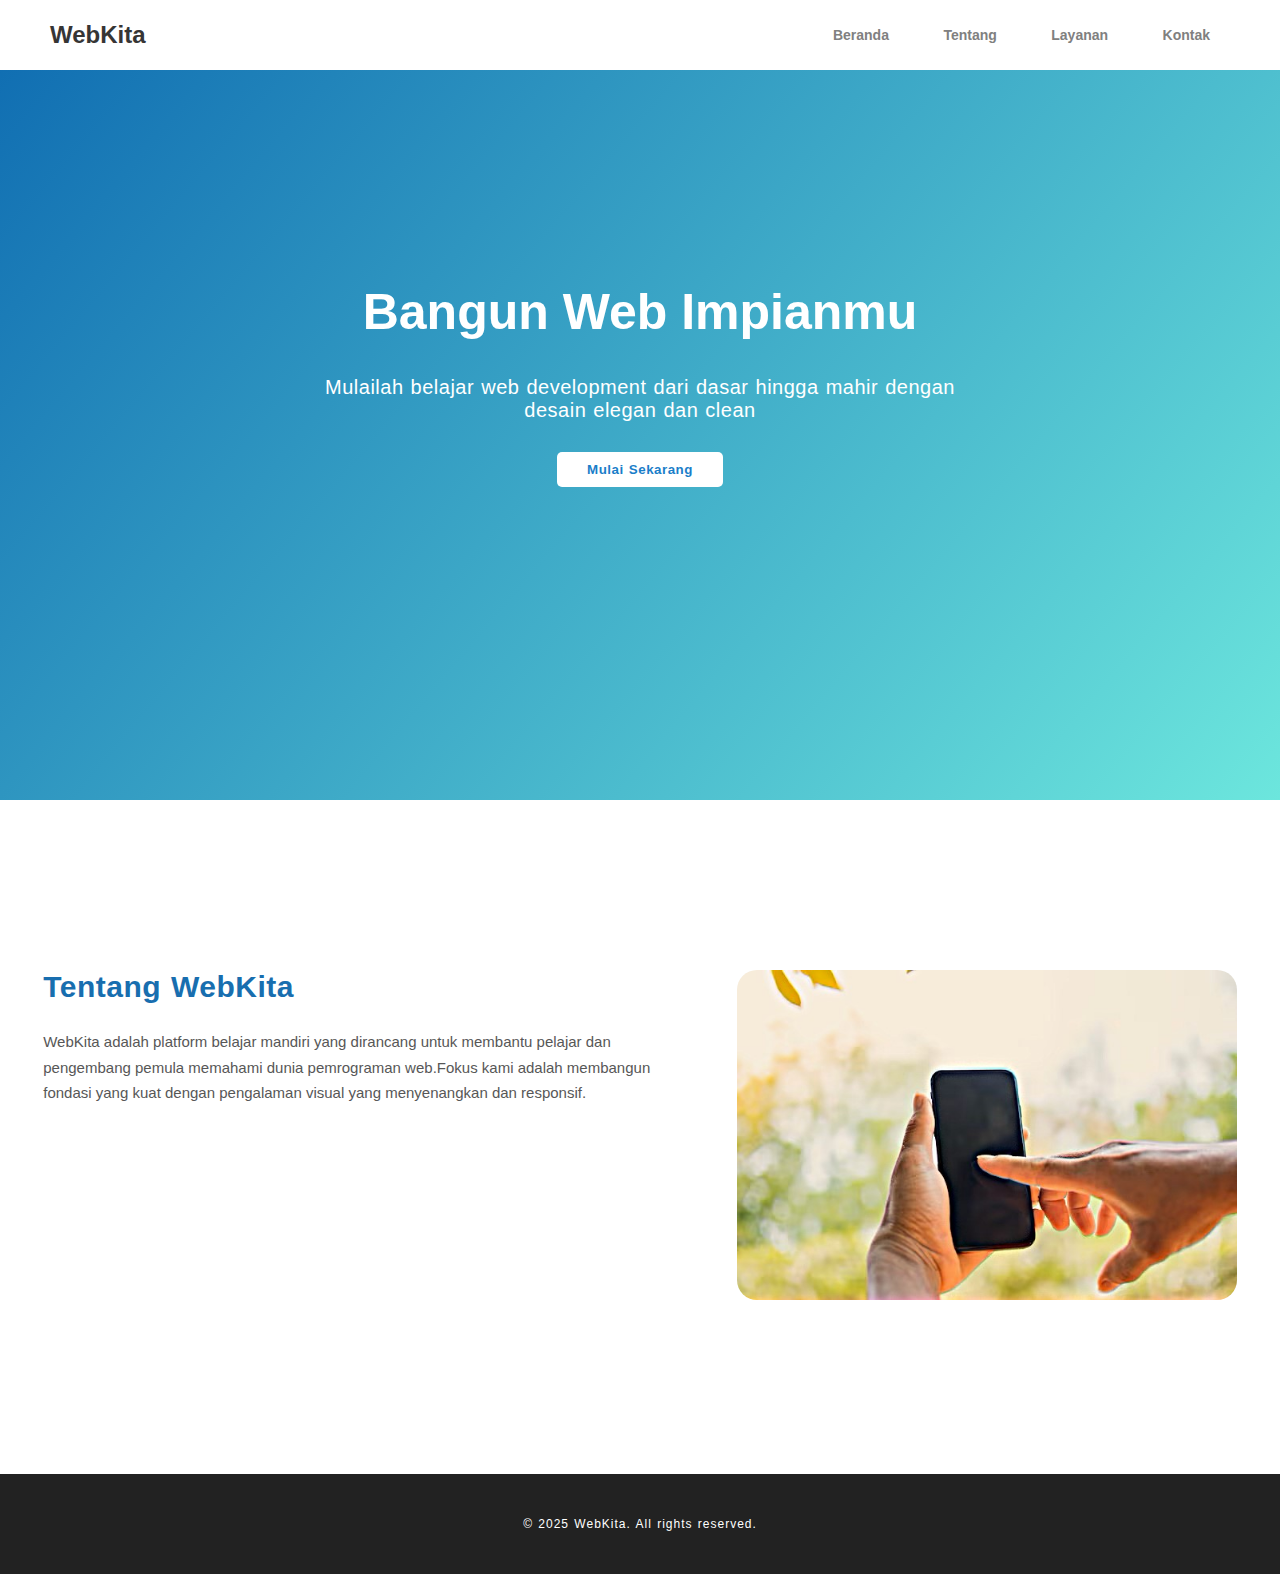
<file: index.html>
<!DOCTYPE html>
<html lang="en">
<head>
    <meta charset="UTF-8">
    <meta name="viewport" content="width=device-width, initial-scale=1.0">
    <title>Slicing UI Akhir</title>
    <link rel="stylesheet" href="style.css">
</head>
<body>
    <header>
        <h2>WebKita</h2>
        <nav>
            <ul>
                <li><a href="index.html">Beranda</a></li>
                <li><a href="tentang.html">Tentang</a></li>
                <li><a href="">Layanan</a></li>
                <li><a href="">Kontak</a></li>
            </ul>
        </nav>
    </header>
    <section class="home-section">
        <div class="home">
            <h1>Bangun Web Impianmu</h1>
            <p>Mulailah belajar web development dari dasar hingga mahir dengan<br>desain elegan dan clean</p>
            <button>Mulai Sekarang</button>
        </div>
    </section>
    <section class="about-section">
        <div class="kiri">
            <h2>Tentang WebKita</h2>
            <p>WebKita adalah platform belajar mandiri yang dirancang untuk membantu pelajar dan <br> pengembang pemula memahami dunia pemrograman web.Fokus kami adalah membangun <br> fondasi yang kuat dengan pengalaman visual yang menyenangkan dan responsif.
            </p>
        </div>
        <div class="kanan">
            <img src="image/hand-holding-smart-phone-nature-background_33811-135.jpg" alt="">
        </div>
    </section>
    <footer>
        <p>&copy; 2025 WebKita. All rights reserved.</p>
    </footer>
</body>
</html>
</file>
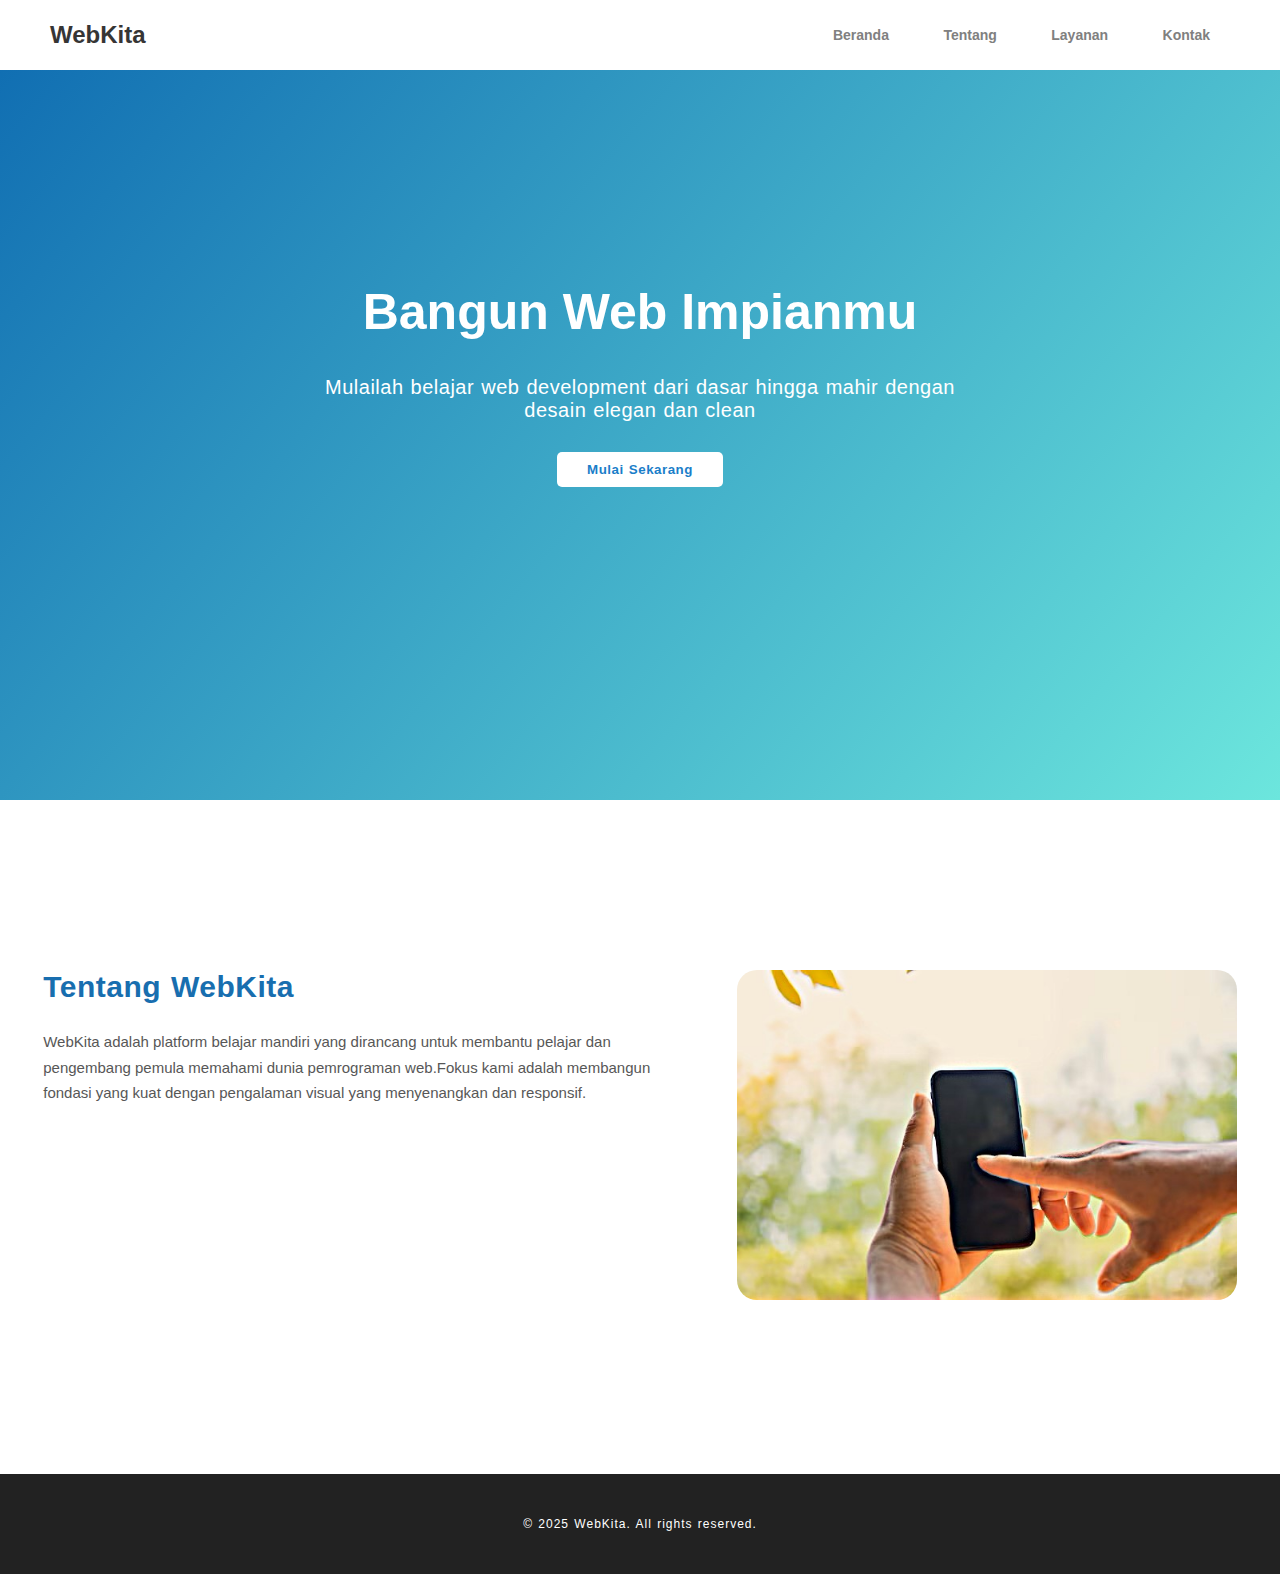
<file: index-beranda.html>
<!DOCTYPE html>
<html lang="en">
<head>
    <meta charset="UTF-8">
    <meta name="viewport" content="width=device-width, initial-scale=1.0">
    <title>Slicing UI Akhir</title>
    <link rel="stylesheet" href="style.css">
</head>
<body>
    <header>
        <h2>WebKita</h2>
        <nav>
            <ul>
                <li><a href="index-beranda.html">Beranda</a></li>
                <li><a href="index-tentang.html">Tentang</a></li>
                <li><a href="">Layanan</a></li>
                <li><a href="">Kontak</a></li>
            </ul>
        </nav>
    </header>
    <section class="home-section">
        <div class="home">
            <h1>Bangun Web Impianmu</h1>
            <p>Mulailah belajar web development dari dasar hingga mahir dengan<br>desain elegan dan clean</p>
            <button>Mulai Sekarang</button>
        </div>
    </section>
    <section class="about-section">
        <div class="kiri">
            <h2>Tentang WebKita</h2>
            <p>WebKita adalah platform belajar mandiri yang dirancang untuk membantu pelajar dan <br> pengembang pemula memahami dunia pemrograman web.Fokus kami adalah membangun <br> fondasi yang kuat dengan pengalaman visual yang menyenangkan dan responsif.
            </p>
        </div>
        <div class="kanan">
            <img src="image/hand-holding-smart-phone-nature-background_33811-135.jpg" alt="">
        </div>
    </section>
    <footer>
        <p>&copy; 2025 WebKita. All rights reserved.</p>
    </footer>
</body>
</html>
</file>
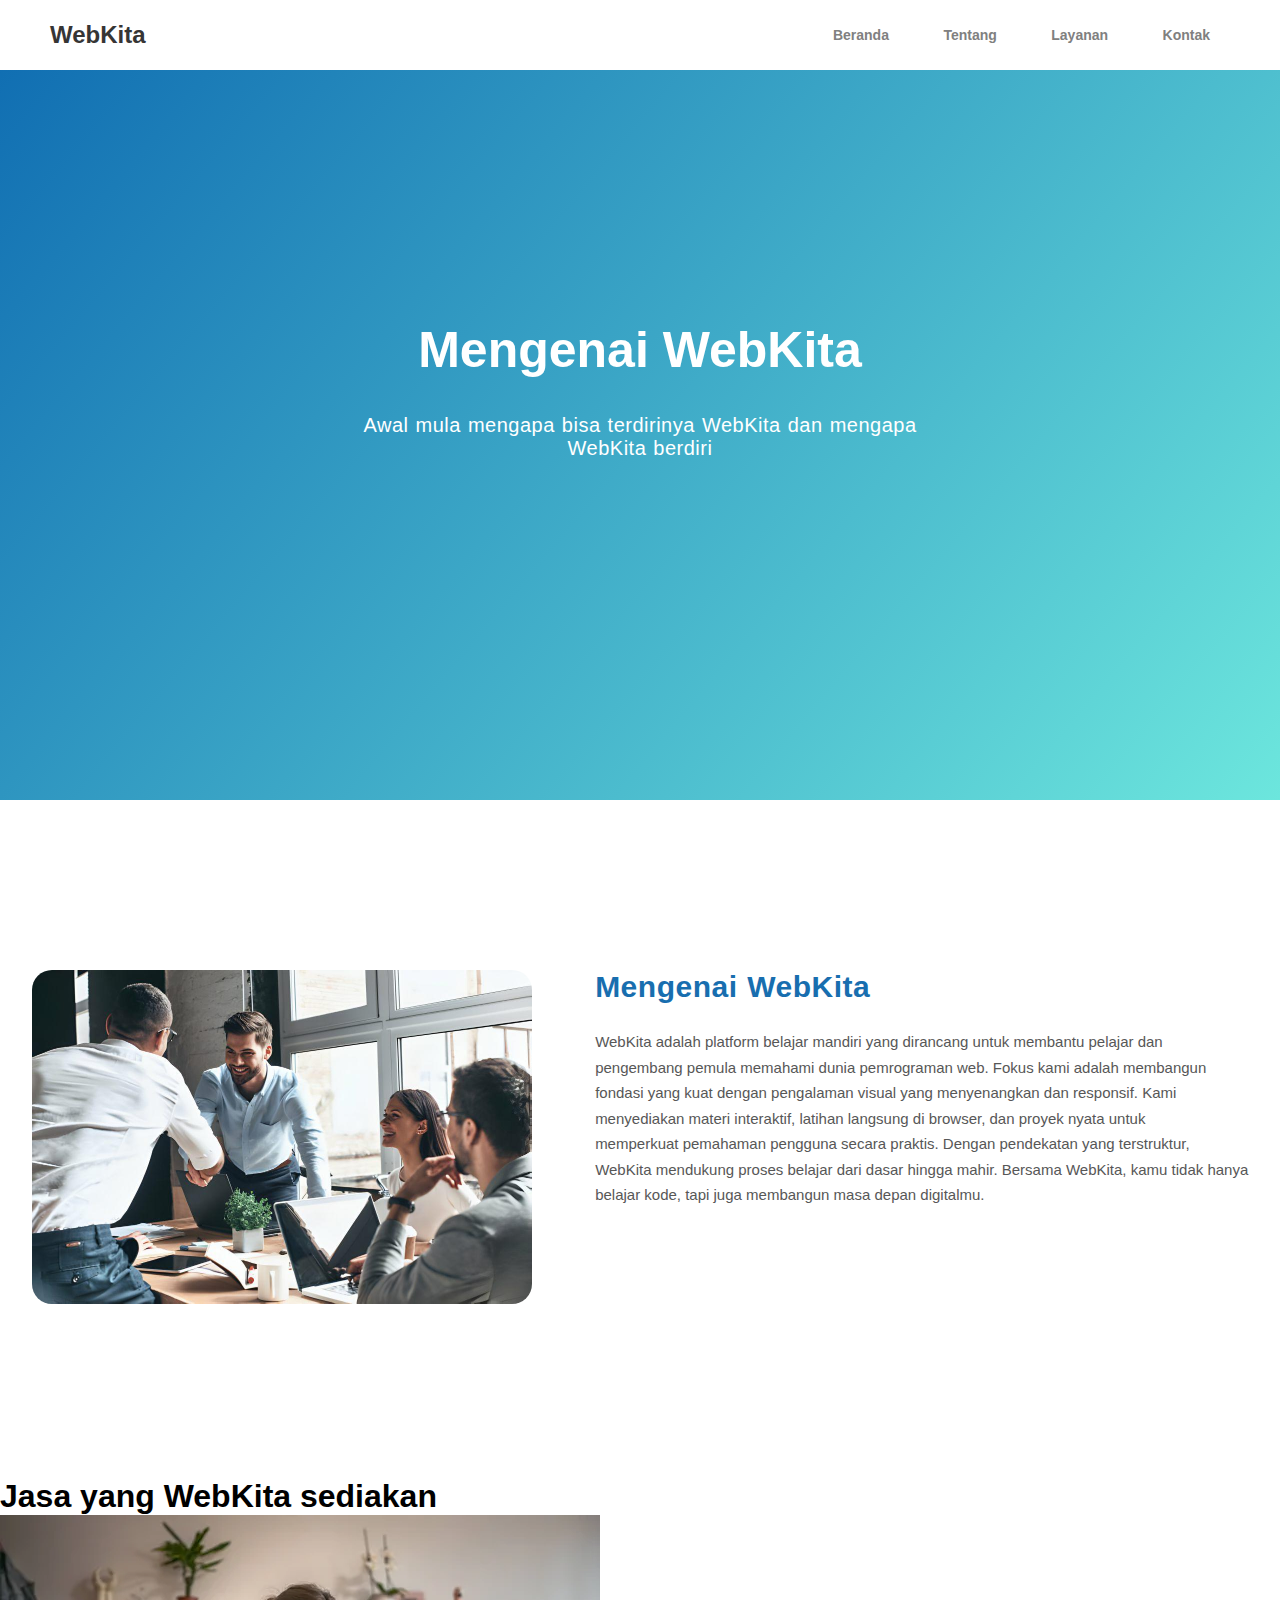
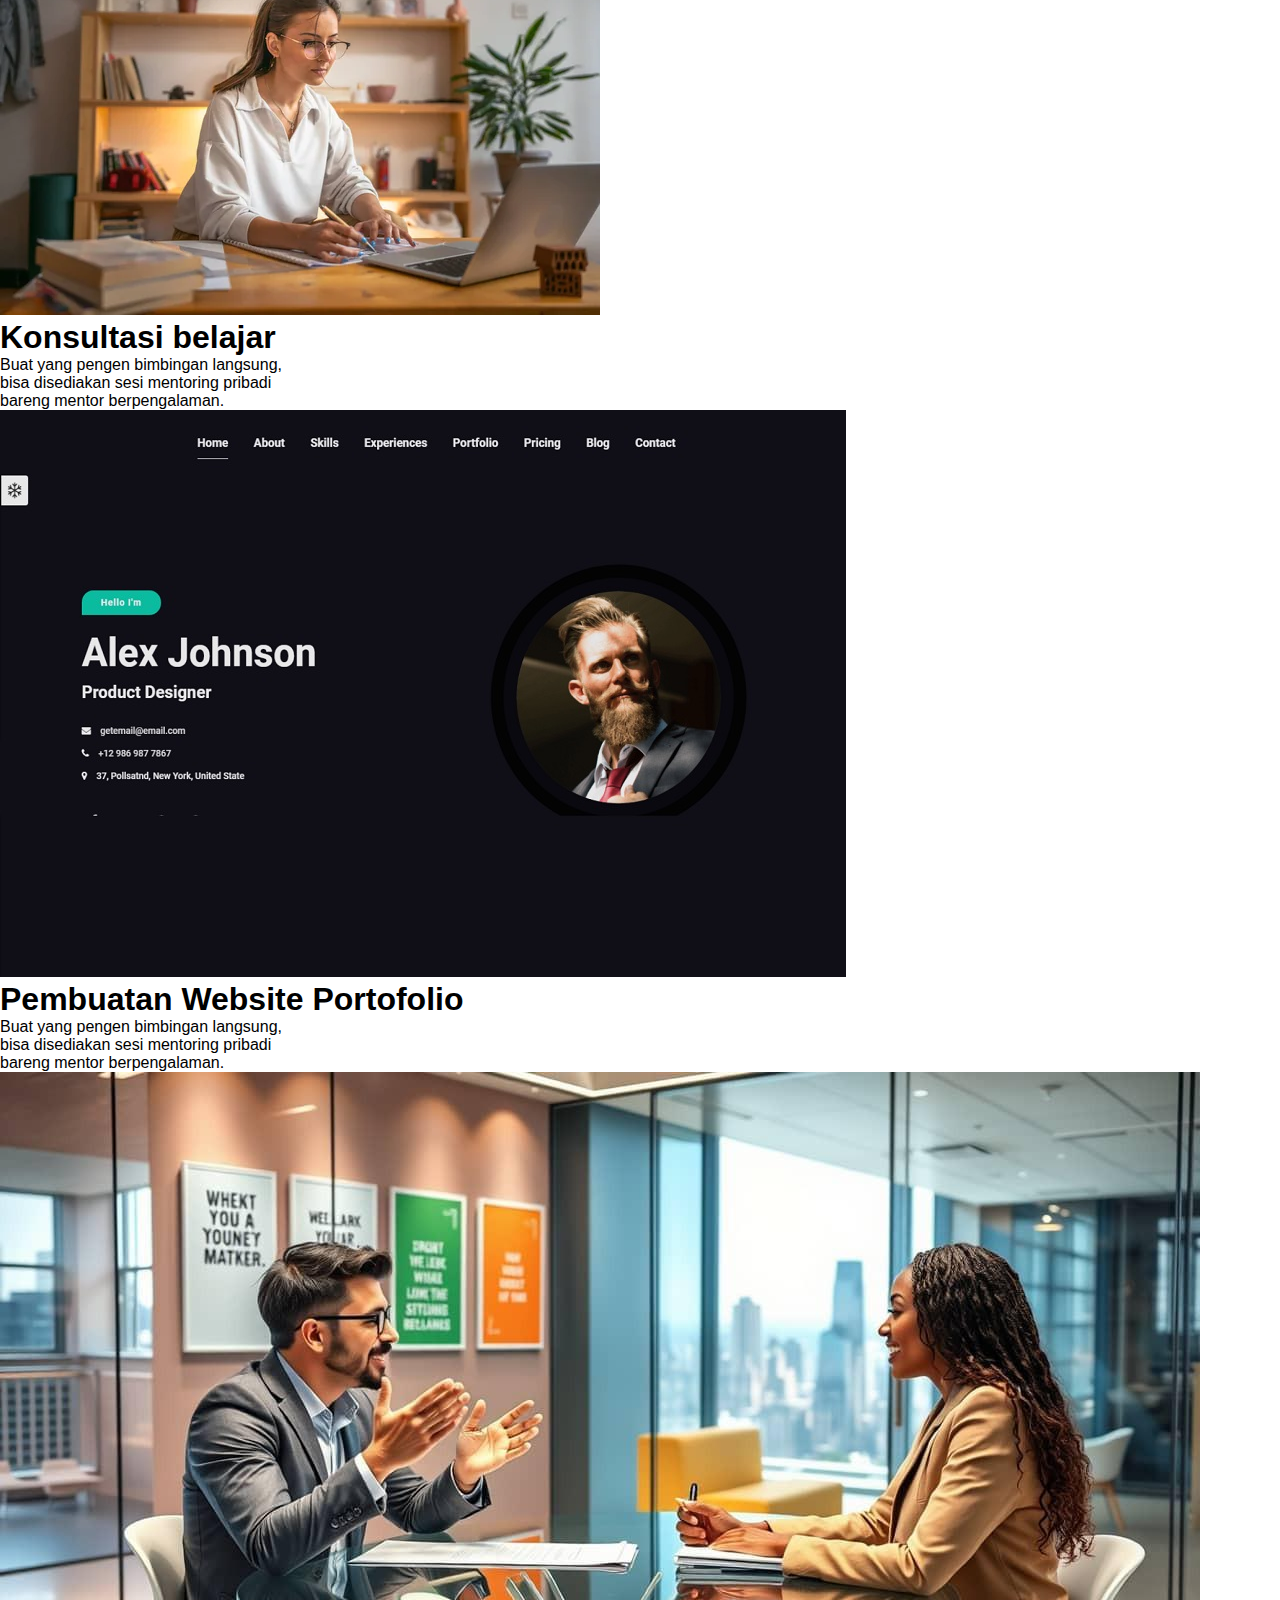
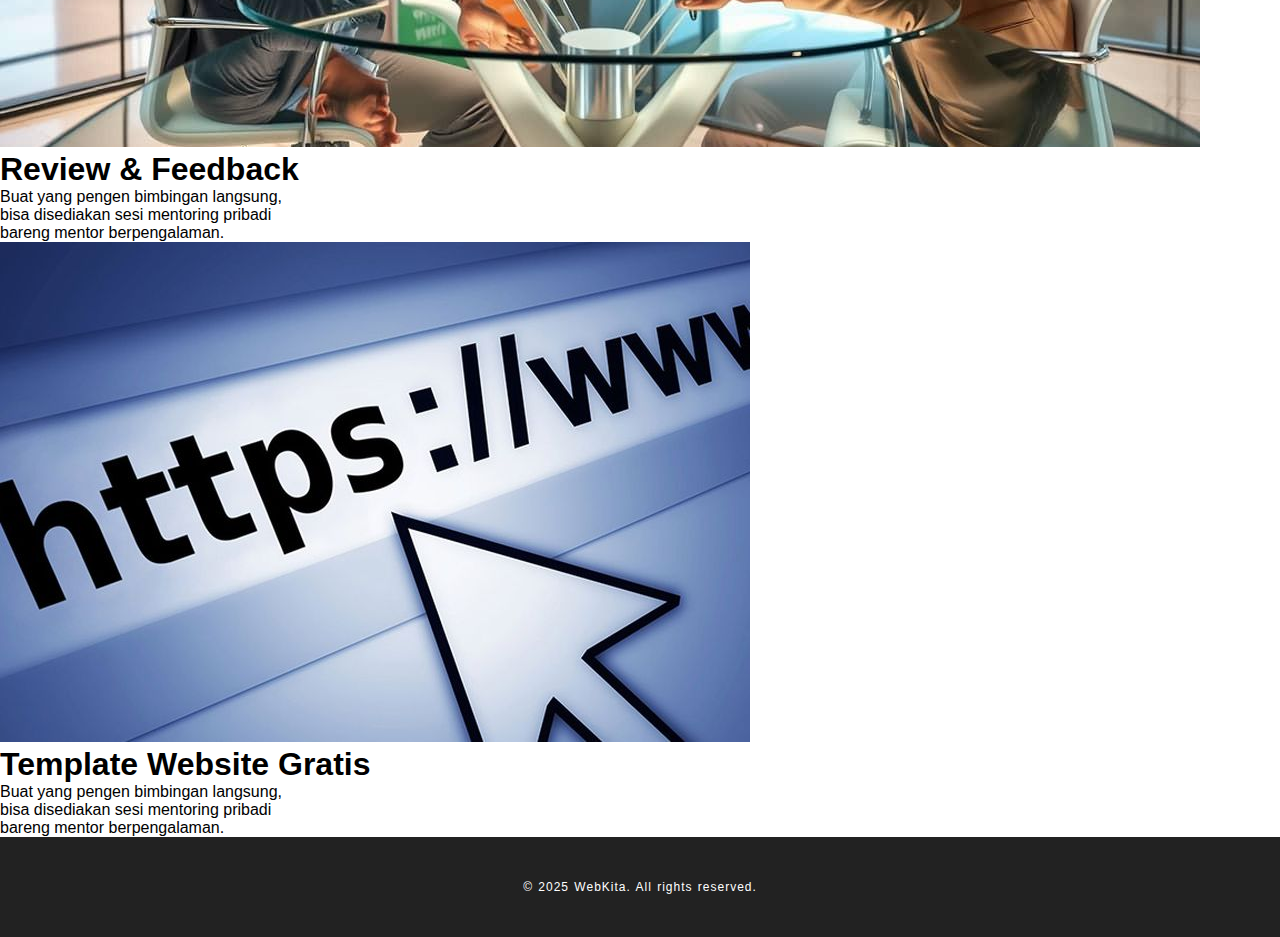
<file: index-tentang.html>
<!DOCTYPE html>
<html lang="en">
<head>
    <meta charset="UTF-8">
    <meta name="viewport" content="width=device-width, initial-scale=1.0">
    <title>Menganai WebKita</title>
    <link rel="stylesheet" href="style.css">
</head>
<body>
    <header>
        <h2>WebKita</h2>
        <nav>
            <ul>
                <li><a href="index-beranda.html">Beranda</a></li>
                <li><a href="index-tentang.html">Tentang</a></li>
                <li><a href="">Layanan</a></li>
                <li><a href="">Kontak</a></li>
            </ul>
        </nav>
    </header>
    <section class="home-section">
        <div class="home">
            <h1>Mengenai WebKita</h1>
            <p>Awal mula mengapa bisa terdirinya WebKita dan mengapa <br>WebKita berdiri</p>
        </div>
    </section>
    <section class="about-section">
        <div class="kanan">
            <img src="image/humas-indonesia-mengulik-6-tahapan-negosiasi-dalam-komunikasi-bisnis-73.jpeg" alt="">
        </div>
        <div class="kiri">
            <h2>Mengenai WebKita</h2>
            <p>WebKita adalah platform belajar mandiri yang dirancang untuk membantu pelajar dan<br>
                pengembang pemula memahami dunia pemrograman web. Fokus kami adalah membangun <br>
                fondasi yang kuat dengan pengalaman visual yang menyenangkan dan responsif.
                
                Kami <br> menyediakan materi interaktif, latihan langsung di browser, dan proyek nyata
                untuk <br> memperkuat pemahaman pengguna secara praktis. Dengan pendekatan yang terstruktur,<br>
                WebKita mendukung proses belajar dari dasar hingga mahir.
                
                Bersama WebKita, kamu tidak hanya <br> belajar kode, tapi juga membangun masa depan digitalmu.
            </p>
        </div>
    </section>
    <div class="tulisan-jasa">
        <h1>Jasa yang WebKita sediakan</h1>
    </div>
    <section class="jasa-section">
        <div class="jasa-satu">
            <img src="image/depositphotos_661778820-stock-photo-young-caucasian-woman-study-front.jpg" alt="">
            <h1>Konsultasi belajar</h1>
            <p>Buat yang pengen bimbingan langsung, <br> bisa disediakan sesi mentoring pribadi <br> bareng mentor berpengalaman.</p>
        </div>
        <div class="jasa-satu">
            <img src="image/maxresdefault.jpg" alt="">
            <h1>Pembuatan Website Portofolio</h1>
            <p>Buat yang pengen bimbingan langsung, <br> bisa disediakan sesi mentoring pribadi <br> bareng mentor berpengalaman.</p>
        </div>
        <div class="jasa-satu">
            <img src="image/084993300_1737178688-1737173187260_arti-feedback.jpg" alt="">
            <h1>Review & Feedback</h1>
            <p>Buat yang pengen bimbingan langsung, <br> bisa disediakan sesi mentoring pribadi <br> bareng mentor berpengalaman.</p>
        </div>
        <div class="jasa-satu">
            <img src="image/Kenali-Fungsi-Jenis-Serta-Manfaat-dari-Website.jpg" alt="">
            <h1>Template Website Gratis</h1>
            <p>Buat yang pengen bimbingan langsung, <br> bisa disediakan sesi mentoring pribadi <br> bareng mentor berpengalaman.</p>
        </div>
    </section>
    <footer>
        <p>&copy; 2025 WebKita. All rights reserved.</p>
    </footer>
</body>
</html>
</file>
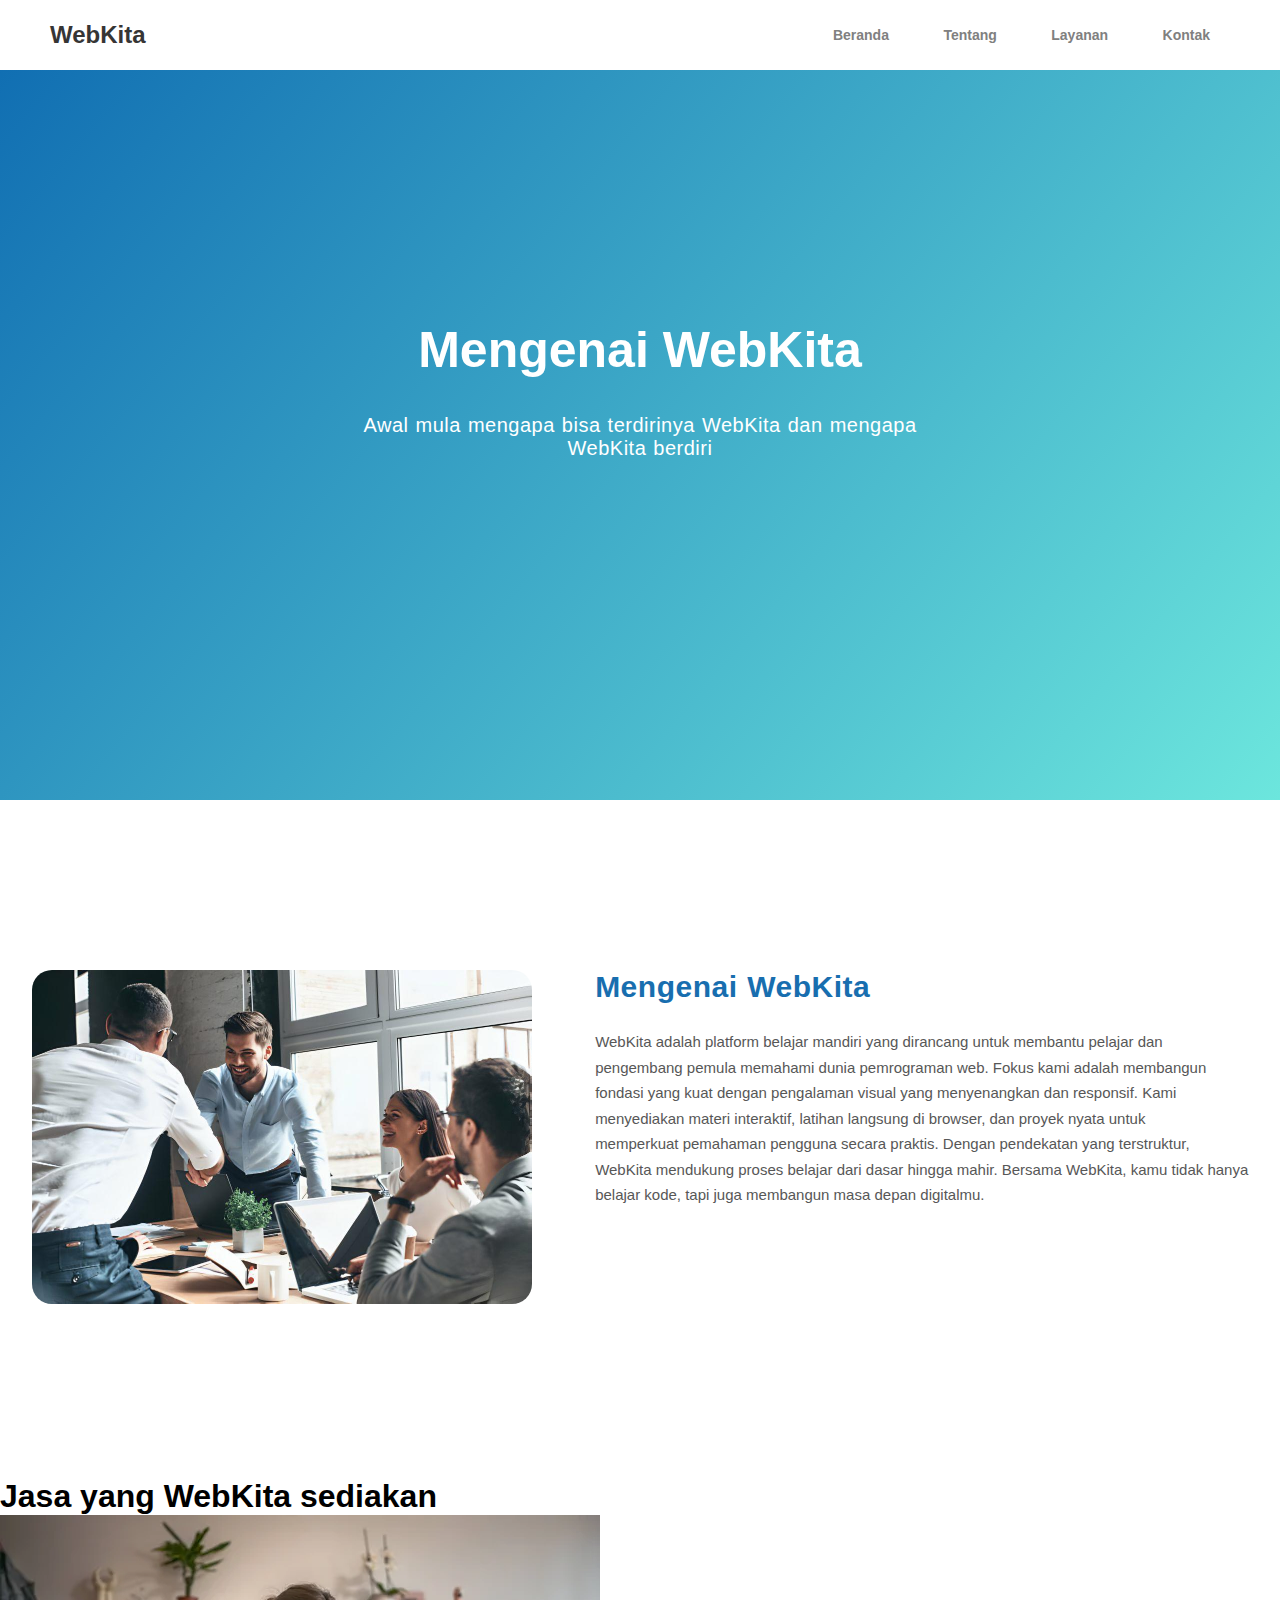
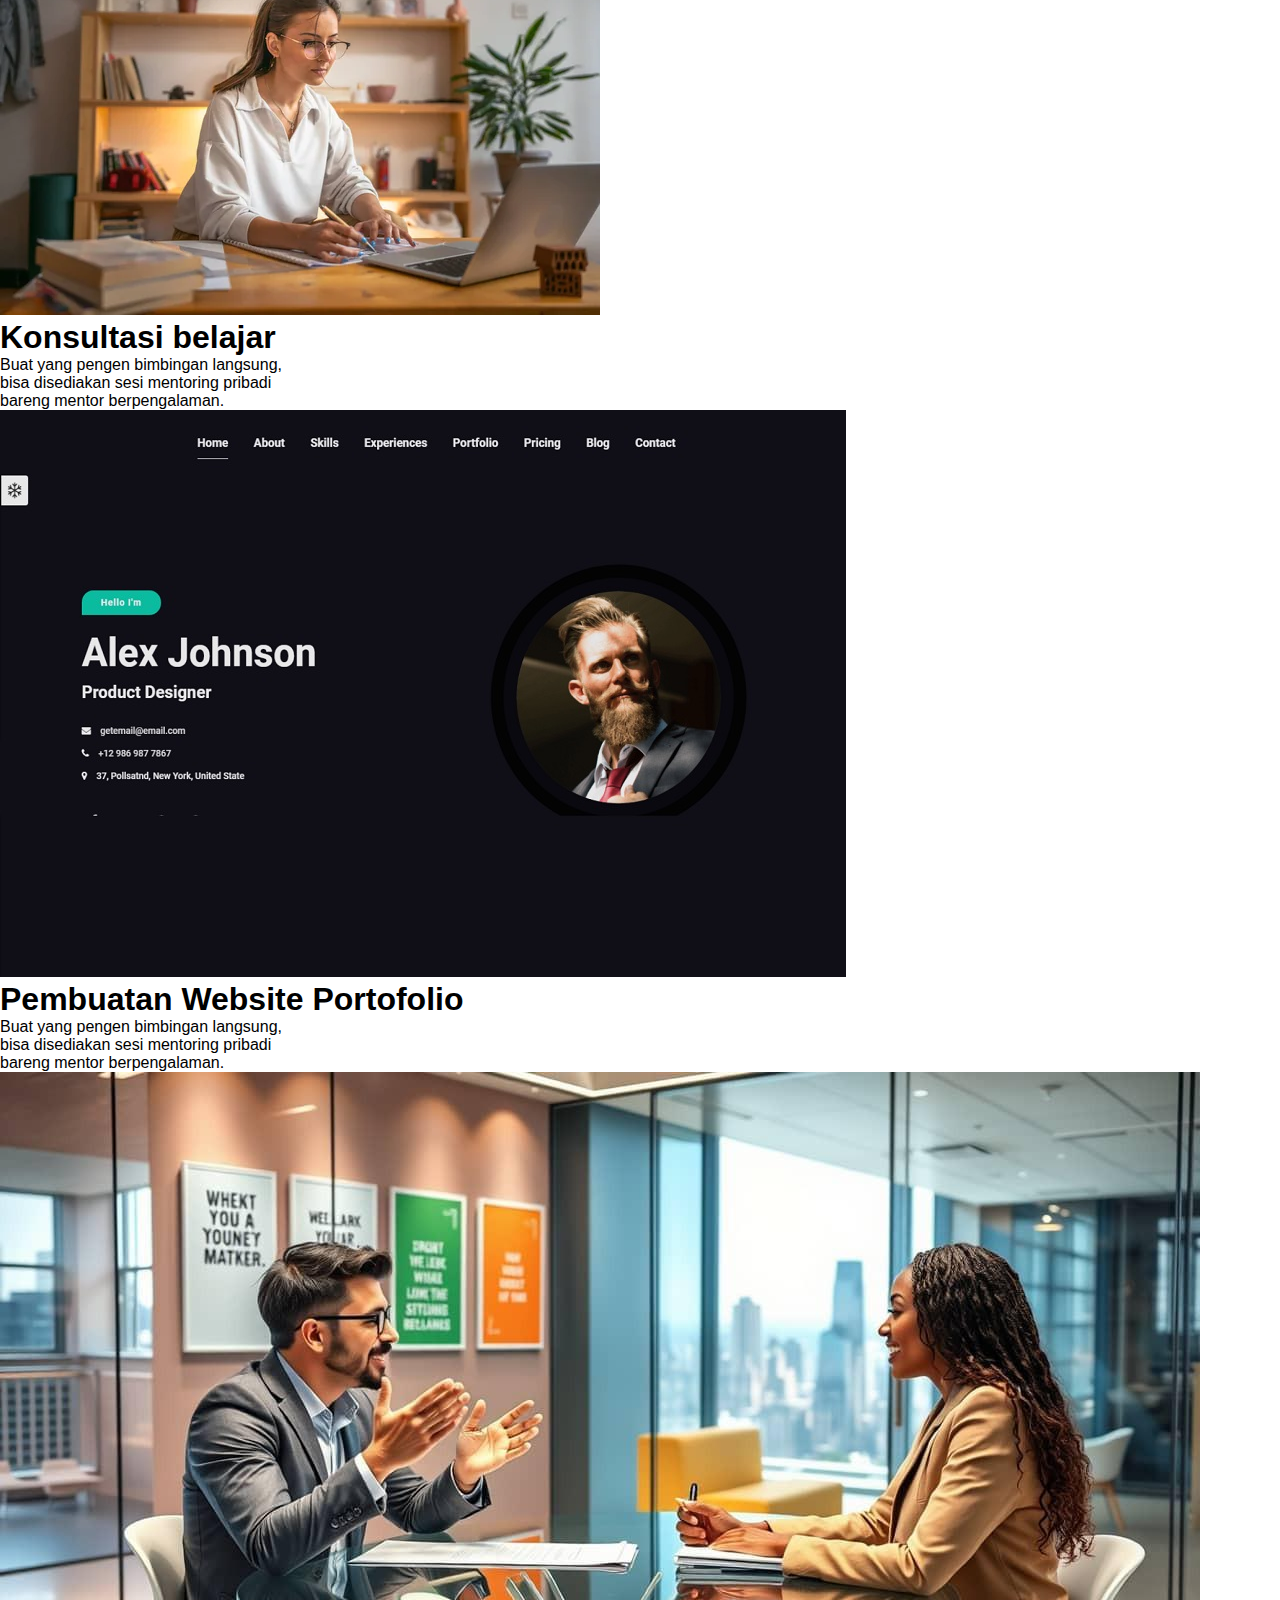
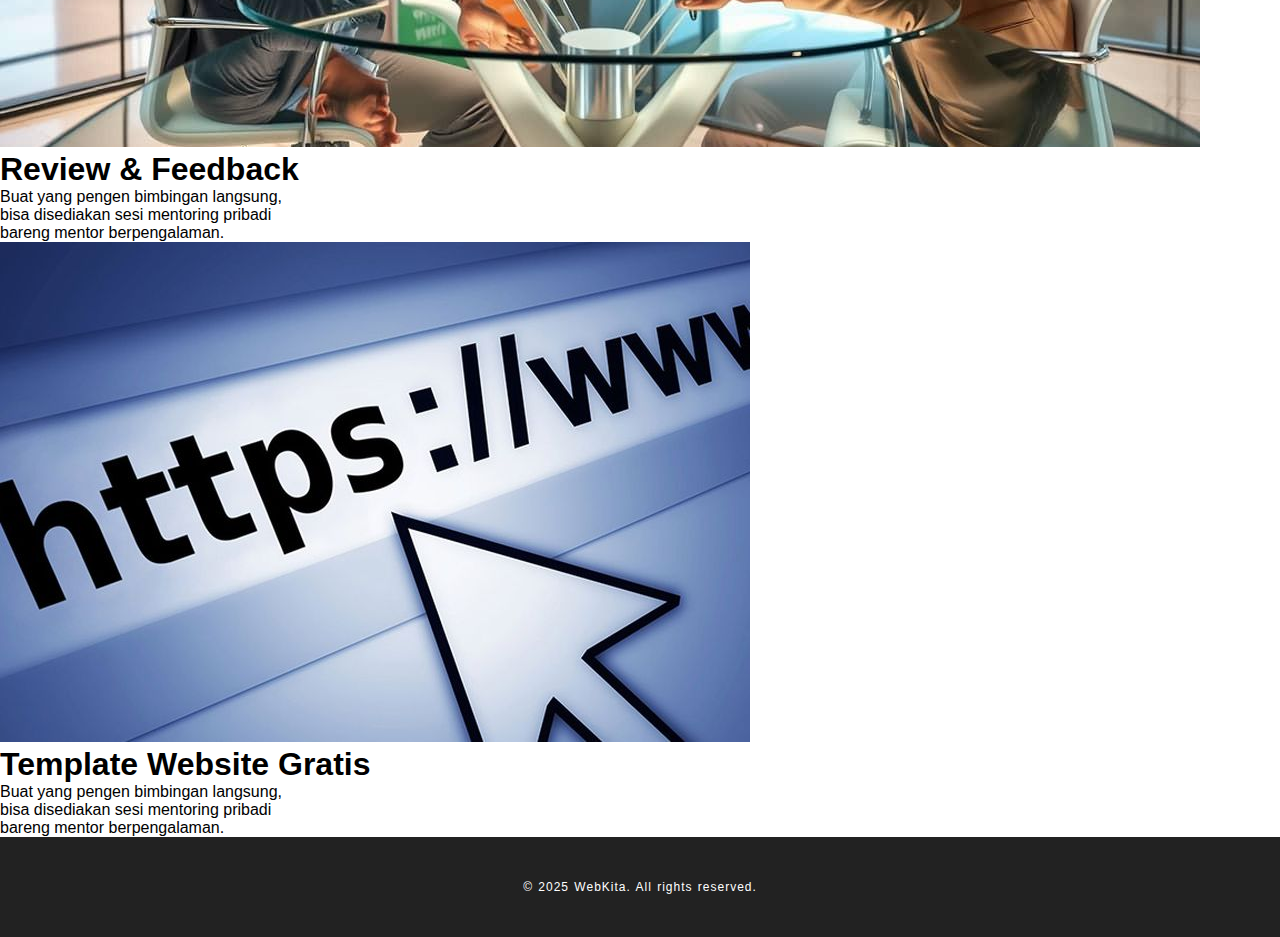
<file: indext.html>
<!DOCTYPE html>
<html lang="en">
<head>
    <meta charset="UTF-8">
    <meta name="viewport" content="width=device-width, initial-scale=1.0">
    <title>Menganai WebKita</title>
    <link rel="stylesheet" href="style.css">
</head>
<body>
    <header>
        <h2>WebKita</h2>
        <nav>
            <ul>
                <li><a href="index.html">Beranda</a></li>
                <li><a href="indext.html">Tentang</a></li>
                <li><a href="">Layanan</a></li>
                <li><a href="">Kontak</a></li>
            </ul>
        </nav>
    </header>
    <section class="home-section">
        <div class="home">
            <h1>Mengenai WebKita</h1>
            <p>Awal mula mengapa bisa terdirinya WebKita dan mengapa <br>WebKita berdiri</p>
        </div>
    </section>
    <section class="about-section">
        <div class="kanan">
            <img src="image/humas-indonesia-mengulik-6-tahapan-negosiasi-dalam-komunikasi-bisnis-73.jpeg" alt="">
        </div>
        <div class="kiri">
            <h2>Mengenai WebKita</h2>
            <p>WebKita adalah platform belajar mandiri yang dirancang untuk membantu pelajar dan<br>
                pengembang pemula memahami dunia pemrograman web. Fokus kami adalah membangun <br>
                fondasi yang kuat dengan pengalaman visual yang menyenangkan dan responsif.
                
                Kami <br> menyediakan materi interaktif, latihan langsung di browser, dan proyek nyata
                untuk <br> memperkuat pemahaman pengguna secara praktis. Dengan pendekatan yang terstruktur,<br>
                WebKita mendukung proses belajar dari dasar hingga mahir.
                
                Bersama WebKita, kamu tidak hanya <br> belajar kode, tapi juga membangun masa depan digitalmu.
            </p>
        </div>
    </section>
    <div class="tulisan-jasa">
        <h1>Jasa yang WebKita sediakan</h1>
    </div>
    <section class="jasa-section">
        <div class="jasa-satu">
            <img src="image/depositphotos_661778820-stock-photo-young-caucasian-woman-study-front.jpg" alt="">
            <h1>Konsultasi belajar</h1>
            <p>Buat yang pengen bimbingan langsung, <br> bisa disediakan sesi mentoring pribadi <br> bareng mentor berpengalaman.</p>
        </div>
        <div class="jasa-satu">
            <img src="image/maxresdefault.jpg" alt="">
            <h1>Pembuatan Website Portofolio</h1>
            <p>Buat yang pengen bimbingan langsung, <br> bisa disediakan sesi mentoring pribadi <br> bareng mentor berpengalaman.</p>
        </div>
        <div class="jasa-satu">
            <img src="image/084993300_1737178688-1737173187260_arti-feedback.jpg" alt="">
            <h1>Review & Feedback</h1>
            <p>Buat yang pengen bimbingan langsung, <br> bisa disediakan sesi mentoring pribadi <br> bareng mentor berpengalaman.</p>
        </div>
        <div class="jasa-satu">
            <img src="image/Kenali-Fungsi-Jenis-Serta-Manfaat-dari-Website.jpg" alt="">
            <h1>Template Website Gratis</h1>
            <p>Buat yang pengen bimbingan langsung, <br> bisa disediakan sesi mentoring pribadi <br> bareng mentor berpengalaman.</p>
        </div>
    </section>
    <footer>
        <p>&copy; 2025 WebKita. All rights reserved.</p>
    </footer>
</body>
</html>
</file>
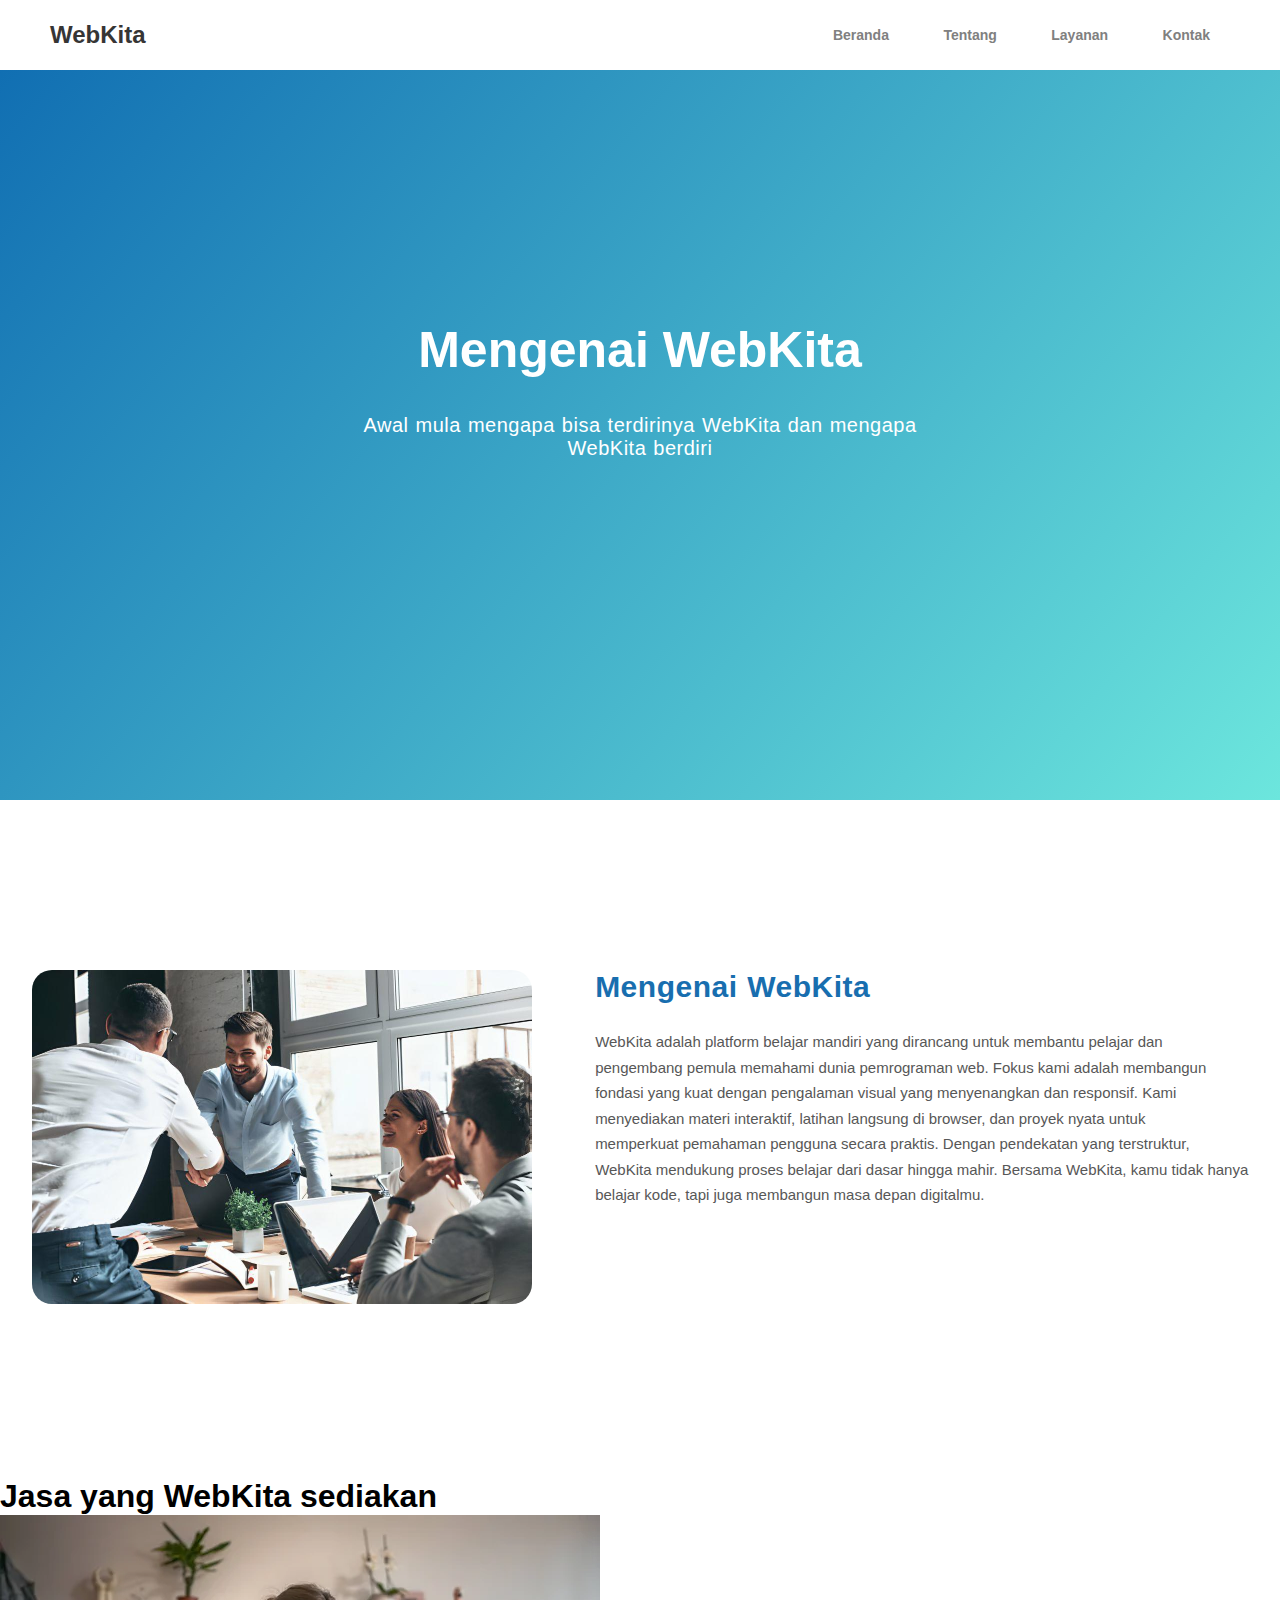
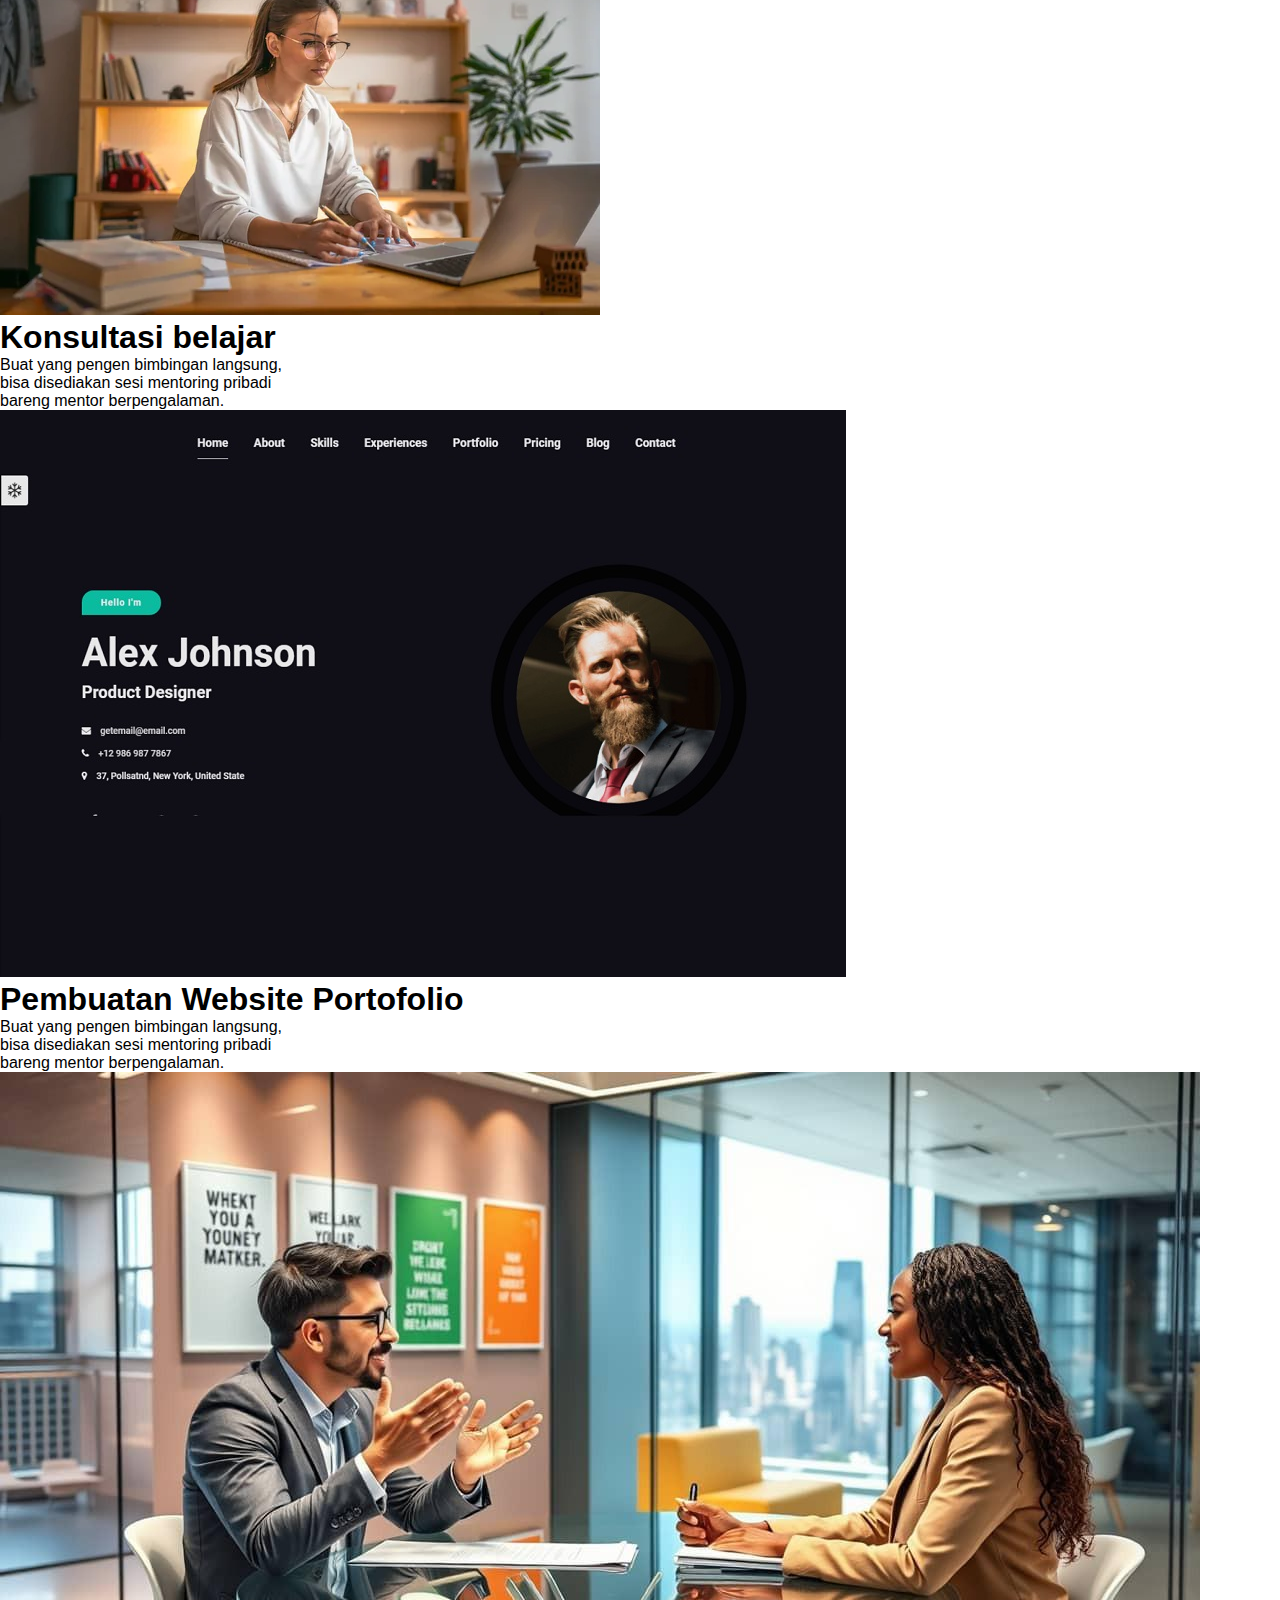
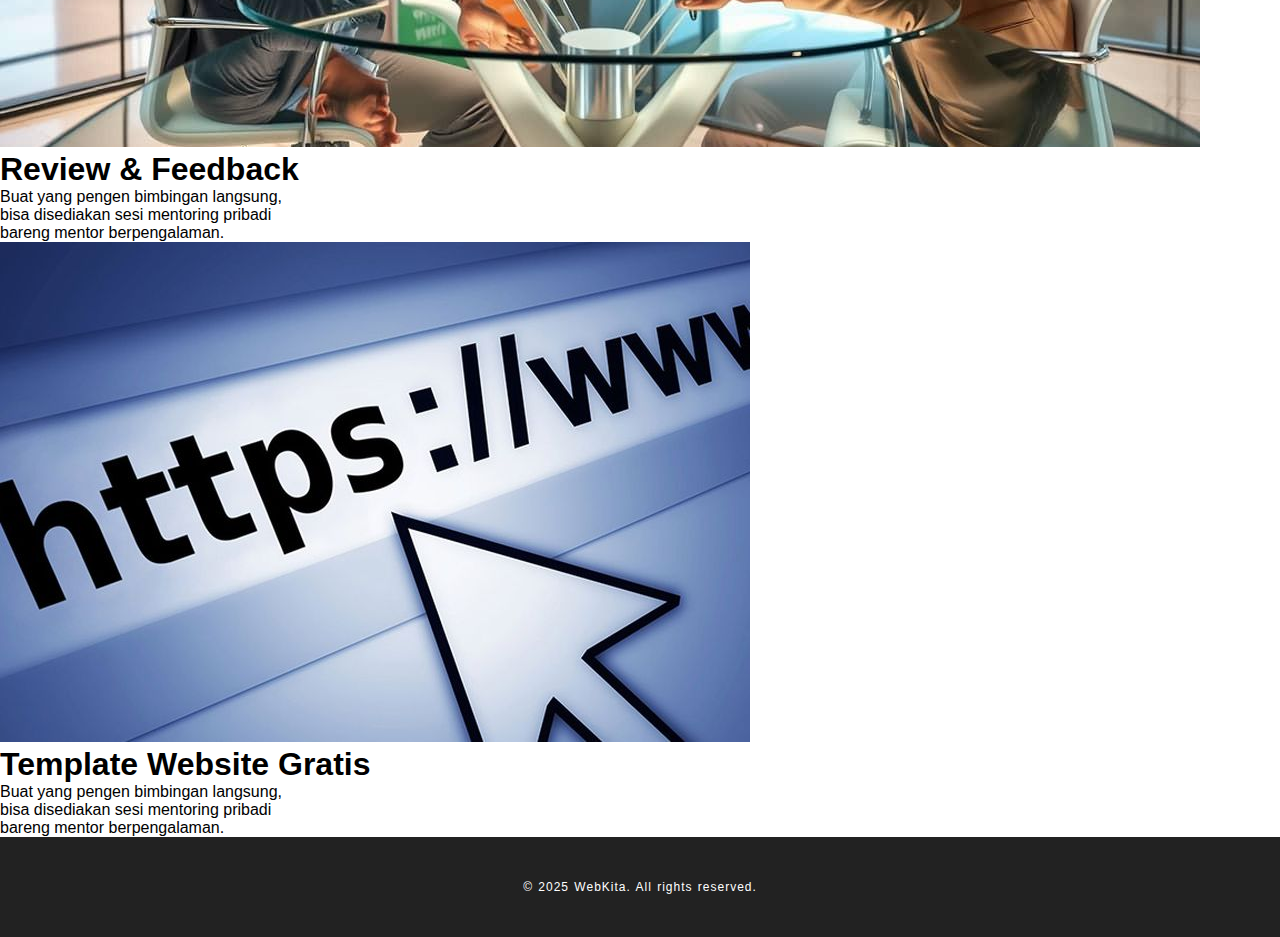
<file: tentang.html>
<!DOCTYPE html>
<html lang="en">
<head>
    <meta charset="UTF-8">
    <meta name="viewport" content="width=device-width, initial-scale=1.0">
    <title>Menganai WebKita</title>
    <link rel="stylesheet" href="style.css">
</head>
<body>
    <header>
        <h2>WebKita</h2>
        <nav>
            <ul>
                <li><a href="index.html">Beranda</a></li>
                <li><a href="tentang.html">Tentang</a></li>
                <li><a href="">Layanan</a></li>
                <li><a href="">Kontak</a></li>
            </ul>
        </nav>
    </header>
    <section class="home-section">
        <div class="home">
            <h1>Mengenai WebKita</h1>
            <p>Awal mula mengapa bisa terdirinya WebKita dan mengapa <br>WebKita berdiri</p>
        </div>
    </section>
    <section class="about-section">
        <div class="kanan">
            <img src="image/humas-indonesia-mengulik-6-tahapan-negosiasi-dalam-komunikasi-bisnis-73.jpeg" alt="">
        </div>
        <div class="kiri">
            <h2>Mengenai WebKita</h2>
            <p>WebKita adalah platform belajar mandiri yang dirancang untuk membantu pelajar dan<br>
                pengembang pemula memahami dunia pemrograman web. Fokus kami adalah membangun <br>
                fondasi yang kuat dengan pengalaman visual yang menyenangkan dan responsif.
                
                Kami <br> menyediakan materi interaktif, latihan langsung di browser, dan proyek nyata
                untuk <br> memperkuat pemahaman pengguna secara praktis. Dengan pendekatan yang terstruktur,<br>
                WebKita mendukung proses belajar dari dasar hingga mahir.
                
                Bersama WebKita, kamu tidak hanya <br> belajar kode, tapi juga membangun masa depan digitalmu.
            </p>
        </div>
    </section>
    <div class="tulisan-jasa">
        <h1>Jasa yang WebKita sediakan</h1>
    </div>
    <section class="jasa-section">
        <div class="jasa-satu">
            <img src="image/depositphotos_661778820-stock-photo-young-caucasian-woman-study-front.jpg" alt="">
            <h1>Konsultasi belajar</h1>
            <p>Buat yang pengen bimbingan langsung, <br> bisa disediakan sesi mentoring pribadi <br> bareng mentor berpengalaman.</p>
        </div>
        <div class="jasa-satu">
            <img src="image/maxresdefault.jpg" alt="">
            <h1>Pembuatan Website Portofolio</h1>
            <p>Buat yang pengen bimbingan langsung, <br> bisa disediakan sesi mentoring pribadi <br> bareng mentor berpengalaman.</p>
        </div>
        <div class="jasa-satu">
            <img src="image/084993300_1737178688-1737173187260_arti-feedback.jpg" alt="">
            <h1>Review & Feedback</h1>
            <p>Buat yang pengen bimbingan langsung, <br> bisa disediakan sesi mentoring pribadi <br> bareng mentor berpengalaman.</p>
        </div>
        <div class="jasa-satu">
            <img src="image/Kenali-Fungsi-Jenis-Serta-Manfaat-dari-Website.jpg" alt="">
            <h1>Template Website Gratis</h1>
            <p>Buat yang pengen bimbingan langsung, <br> bisa disediakan sesi mentoring pribadi <br> bareng mentor berpengalaman.</p>
        </div>
    </section>
    <footer>
        <p>&copy; 2025 WebKita. All rights reserved.</p>
    </footer>
</body>
</html>
</file>
<file: style.css>
*{
    font-family: sans-serif;
    padding: 0;
    margin: 0;
 }

 header{
    display:flex; 
    align-items: center;
    justify-content: space-between;
    width: 100%;
    height: 70px;
    background-color: white;
    position: fixed;
 }

 nav{
    margin-right: 70px;
 }

 nav ul{
    list-style: none;
    display: inline-block;
 }

 nav li {
    display: inline-block;
 }

 nav a{
    text-decoration: none;
    color: gray;
    font-size: 14px;
    margin-left: 50px;
    font-weight: 550;
    cursor: pointer;
 }

 header h2{
    color: rgb(54, 53, 53);
    margin-left: 50px;
 }





 .home-section{
    display: flex;
    align-items: center;
    justify-content: center;
    text-align: center;
    width: 100%;
    height: 790px;
    padding-top: 10px;
    background: #1a7ec9;
    background: linear-gradient(130deg, rgb(14, 107, 177) 0%, rgba(108, 230, 221, 1) 100%);
 }

 .home-section .home h1{
    color: white;
    margin-bottom: 35px;
    font-size: 50px;
 }

 .home-section .home p{
    margin-bottom: 30px;
    color: white;
    letter-spacing: 0.5px;
    word-spacing: 1px;
    font-size: 20px ;

 }

 .home-section .home button{
    margin-bottom: 40px;
    color: #1a7ec9;
    background-color: white;
    border: 0;
    padding: 10px 30px 10px 30px;
    border-radius: 5px;
    font-weight: 700;
    letter-spacing: 0.5px;
    word-spacing: 1px;
    cursor: pointer;
 }





 .about-section{
    margin-top: 170px;
    margin-bottom: 170px;
    display: flex;
    justify-content: center;
    justify-content: space-around;
 }

 .about-section .kiri h2{
    color: #186eaf;
    letter-spacing: 0.5px;
    word-spacing: 1px;
    margin-bottom: 25px;
    font-size: 30px;
 }

 .about-section .kiri p{
    color: rgb(87, 87, 87);
    letter-spacing: 100;
    word-spacing: 2 px;
    line-height: 1.7;
    font-size: 15px;
 }

 .about-section .kanan img{
    border-radius: 20px;
    width: 500px;
 }





 footer{
    background-color: rgb(34, 34, 34);
    color: white;
    height: 100px;
    display: flex;
    justify-content: center;
    align-items: center;
    justify-items: center;
    letter-spacing: 1px;
    word-spacing: 1px;
    font-size: 12px;
 }
</file>
